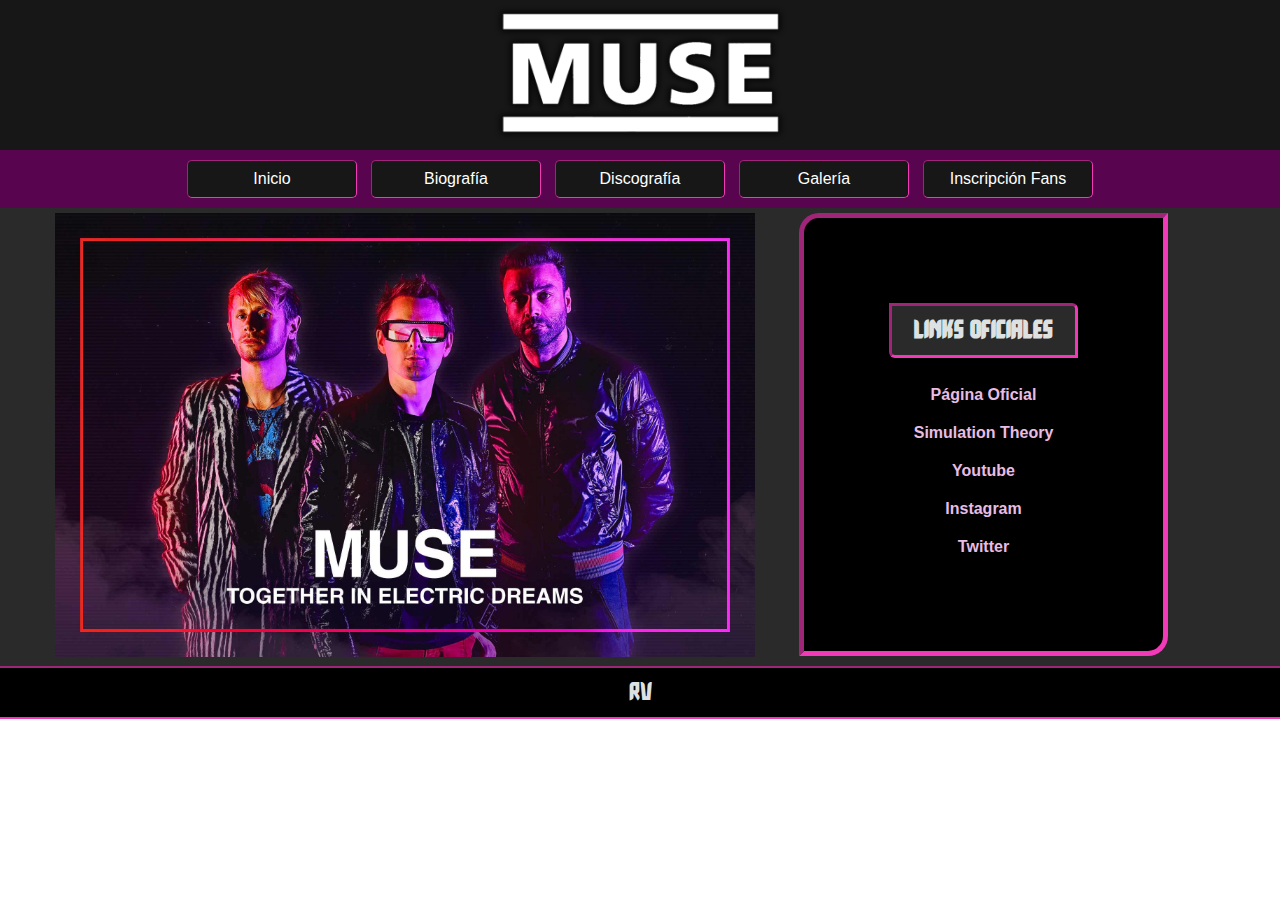
<file: index.html>
<!DOCTYPE html>
<html>
<head>
	<title>Página de Inicio</title>
	<meta charset="utf-8">
	<link rel="stylesheet" type="text/css" href="css/estiloIndex.css">
</head>
<body>
<div id="contenedor">
	<header>
		<img src="imagenes/logo.png" class="logo">
	</header>
	<nav>
		<ul>
			<li><a href="index.html"> Inicio </a></li>
			<li><a href="biografia.html"> Biografía</a></li>
			<li><a href="discografia.html"> Discografía </a></li>
			<li><a href="galeria_imagenes.html"> Galería </a></li>
			<li><a href="formulario.html"> Inscripción Fans </a></li>
		</ul>
	</nav>
	<main>
		<div>
			<img src="imagenes/muse.jpg" id="imgIndex">
			<div id="list1">
				<ul>
					<h3 class="subTit"> Links Oficiales </h3>
					<br>
					<li><a href="https://www.muse.mu/?frontpage=true&intcmp=200811/muse/wmi/spl/hp/txt/bdy/ww/pre-order-simulation-theory-film-splash-enter-site"> Página Oficial </a></li>
					<li><a href="https://www.muse.mu/film?ref=https://www.muse.mu/film?ref=https://www.google.com"> Simulation Theory</a></li>
					<li><a href="https://www.youtube.com/muse"> Youtube </a></li>
					<li><a href="https://www.instagram.com/muse/?hl=es-la"> Instagram </a></li>
					<li><a href="https://twitter.com/muse"> Twitter </a></li>
				</ul>
			</div>
		</div>	
	</main>
	<footer>
		<span> RV </span>
	</footer>
</div>
</body>
</html>
</file>
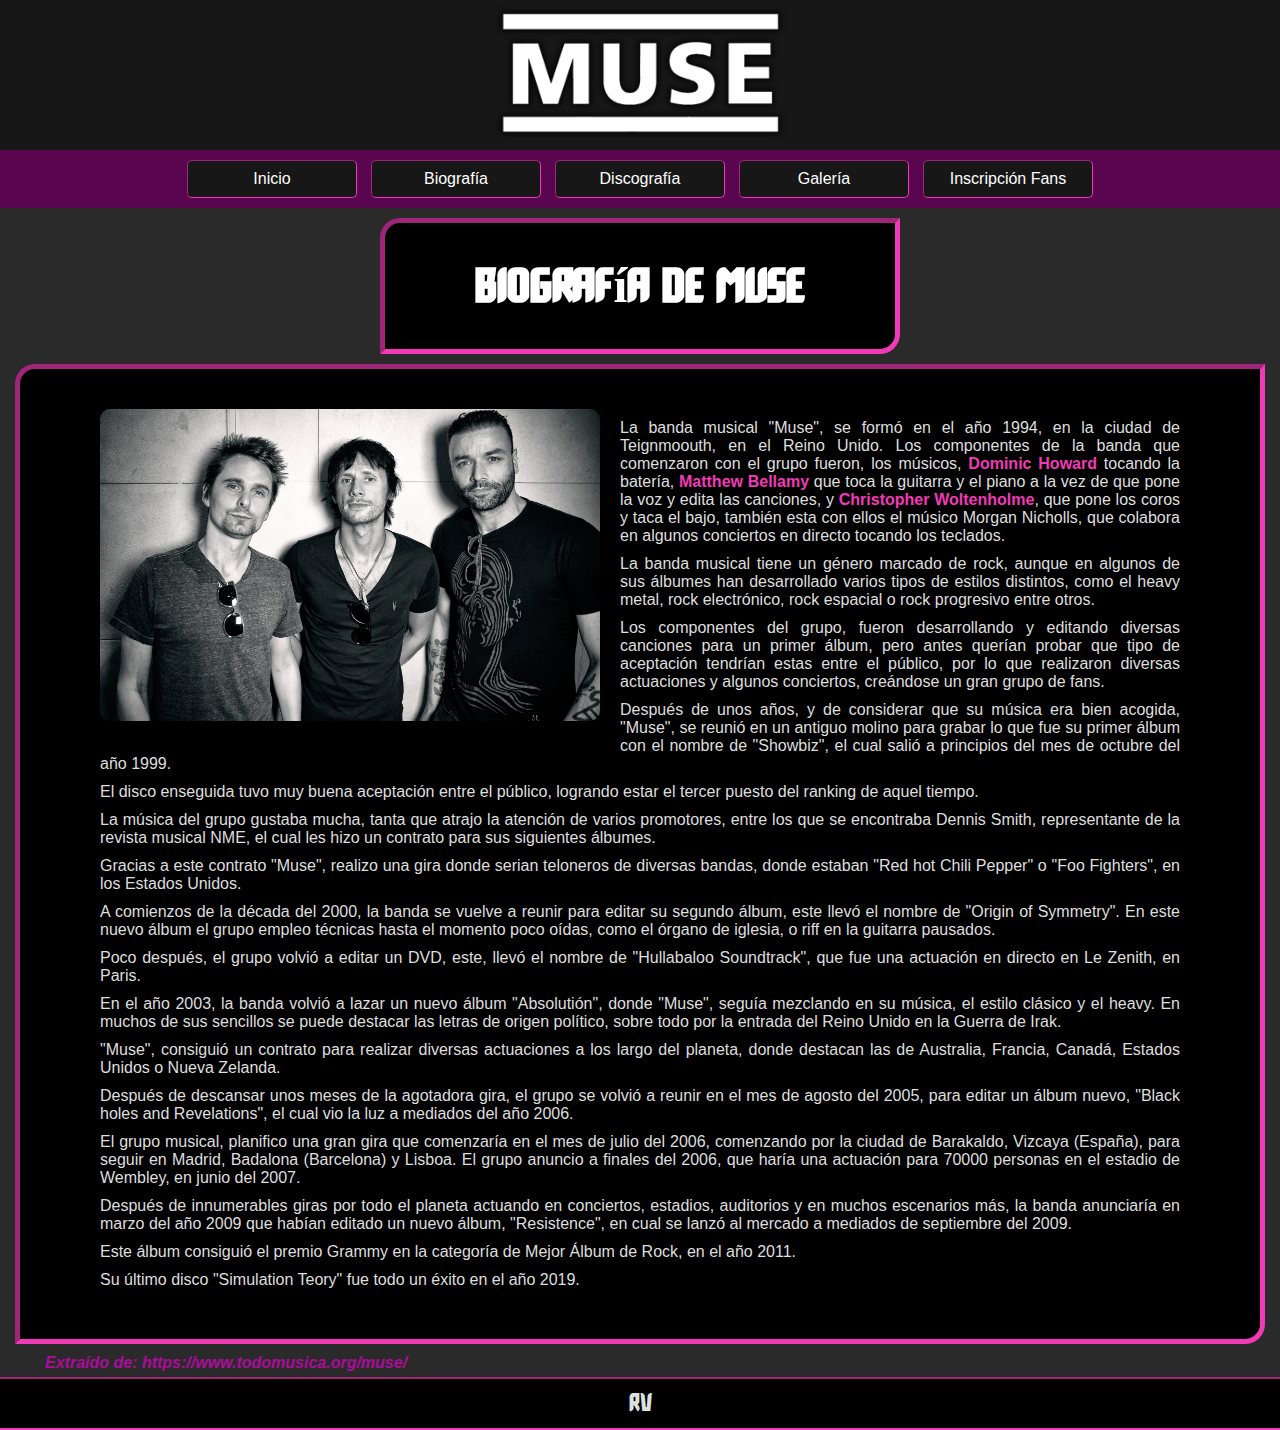
<file: biografia.html>
<!DOCTYPE html>
<html>
<head>
	<title>Página de Inicio</title>
	<meta charset="utf-8">
	<link rel="stylesheet" type="text/css" href="css/estiloBiografia.css">
</head>
<body>
<div id="contenedor">
	<header>
		<img src="imagenes/logo.png" class="logo">
	</header>
	<nav>
		<ul>
			<li><a href="index.html"> Inicio </a></li>
			<li><a href="biografia.html"> Biografía</a></li>
			<li><a href="discografia.html"> Discografía </a></li>
			<li><a href="galeria_imagenes.html"> Galería </a></li>
			<li><a href="formulario.html"> Inscripción Fans </a></li>
		</ul>
	</nav>
	<main>
		<div class="titulo">
			<h1> Biografía de MUSE </h1>
		</div>
		
		<div class="caja">
		<img src="imagenes/foto1.jpg" id="foto1">
		<p>La banda musical "Muse", se formó en el año 1994, en la ciudad de Teignmoouth, en el Reino Unido. Los componentes de la banda que comenzaron con el grupo fueron, los músicos, <b>Dominic Howard</b> tocando la batería, <b>Matthew Bellamy</b> que toca la guitarra y el piano a la vez de que pone la voz y edita las canciones, y <b>Christopher Woltenholme</b>, que pone los coros y taca el bajo, también esta con ellos el músico Morgan Nicholls, que colabora en algunos conciertos en directo tocando los teclados.</p>
		<p>La banda musical tiene un género marcado de rock, aunque en algunos de sus álbumes han desarrollado varios tipos de estilos distintos, como el heavy metal, rock electrónico, rock espacial o rock progresivo entre otros.</p>
		<p>Los componentes del grupo, fueron desarrollando y editando diversas canciones para un primer álbum, pero antes querían probar que tipo de aceptación tendrían estas entre el público, por lo que realizaron diversas actuaciones y algunos conciertos, creándose un gran grupo de fans.</p>
		<p>Después de unos años, y de considerar que su música era bien acogida, "Muse", se reunió en un antiguo molino para grabar lo que fue su primer álbum con el nombre de "Showbiz", el cual salió a principios del mes de octubre del año 1999.</p>
		<p>El disco enseguida tuvo muy buena aceptación entre el público, logrando estar el tercer puesto del ranking de aquel tiempo.</p>
		<p>La música del grupo gustaba mucha, tanta que atrajo la atención de varios promotores, entre los que se encontraba Dennis Smith, representante de la revista musical NME, el cual les hizo un contrato para sus siguientes álbumes.</p>
		<p>Gracias a este contrato "Muse", realizo una gira donde serian teloneros de diversas bandas, donde estaban "Red hot Chili Pepper" o "Foo Fighters", en los Estados Unidos.</p>
		<p>A comienzos de la década del 2000, la banda se vuelve a reunir para editar su segundo álbum, este llevó el nombre de "Origin of Symmetry". En este nuevo álbum el grupo empleo técnicas hasta el momento poco oídas, como el órgano de iglesia, o riff en la guitarra pausados.</p>
		<p>Poco después, el grupo volvió a editar un DVD, este, llevó el nombre de "Hullabaloo Soundtrack", que fue una actuación en directo en Le Zenith, en Paris.</p>
		<p>En el año 2003, la banda volvió a lazar un nuevo álbum "Absolutión", donde "Muse", seguía mezclando en su música, el estilo clásico y el heavy. En muchos de sus sencillos se puede destacar las letras de origen político, sobre todo por la entrada del Reino Unido en la Guerra de Irak.</p>
		<p>"Muse", consiguió un contrato para realizar diversas actuaciones a los largo del planeta, donde destacan las de Australia, Francia, Canadá, Estados Unidos o Nueva Zelanda.</p>
		<p>Después de descansar unos meses de la agotadora gira, el grupo se volvió a reunir en el mes de agosto del 2005, para editar un álbum nuevo, "Black holes and Revelations", el cual vio la luz a mediados del año 2006.</p>
		<p>El grupo musical, planifico una gran gira que comenzaría en el mes de julio del 2006, comenzando por la ciudad de Barakaldo, Vizcaya (España), para seguir en Madrid, Badalona (Barcelona) y Lisboa. El grupo anuncio a finales del 2006, que haría una actuación para 70000 personas en el estadio de Wembley, en junio del 2007.</p>
		<p>Después de innumerables giras por todo el planeta actuando en conciertos, estadios, auditorios y en muchos escenarios más, la banda anunciaría en marzo del año 2009 que habían editado un nuevo álbum, "Resistence", en cual se lanzó al mercado a mediados de septiembre del 2009.</p>
		<p>Este álbum consiguió el premio Grammy en la categoría de Mejor Álbum de Rock, en el año 2011.</p>
		<p>Su último disco "Simulation Teory" fue todo un éxito en el año 2019.</p>
		</div>
		
		<cite>Extraído de: https://www.todomusica.org/muse/</cite>
	</main>
	<footer>
		<span> RV</span>
	</footer>
</div>
</body>
</html>
</file>
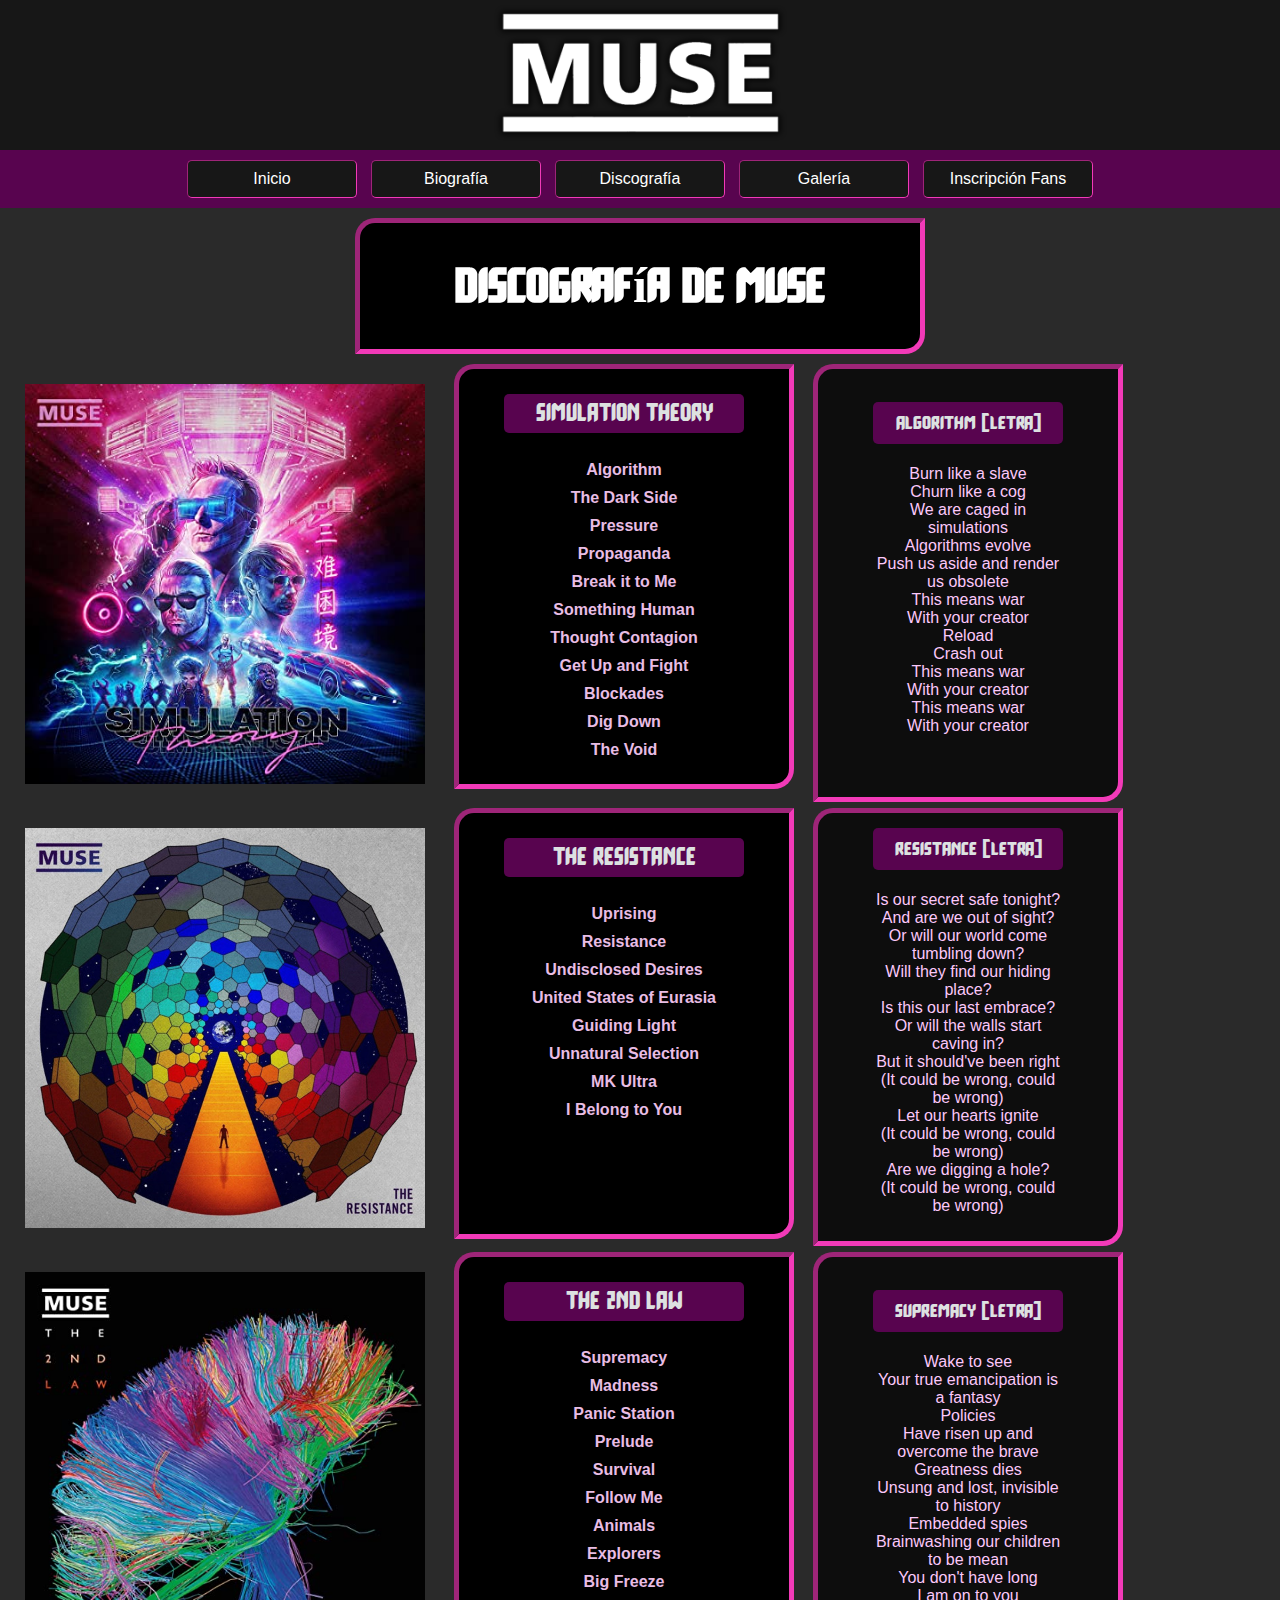
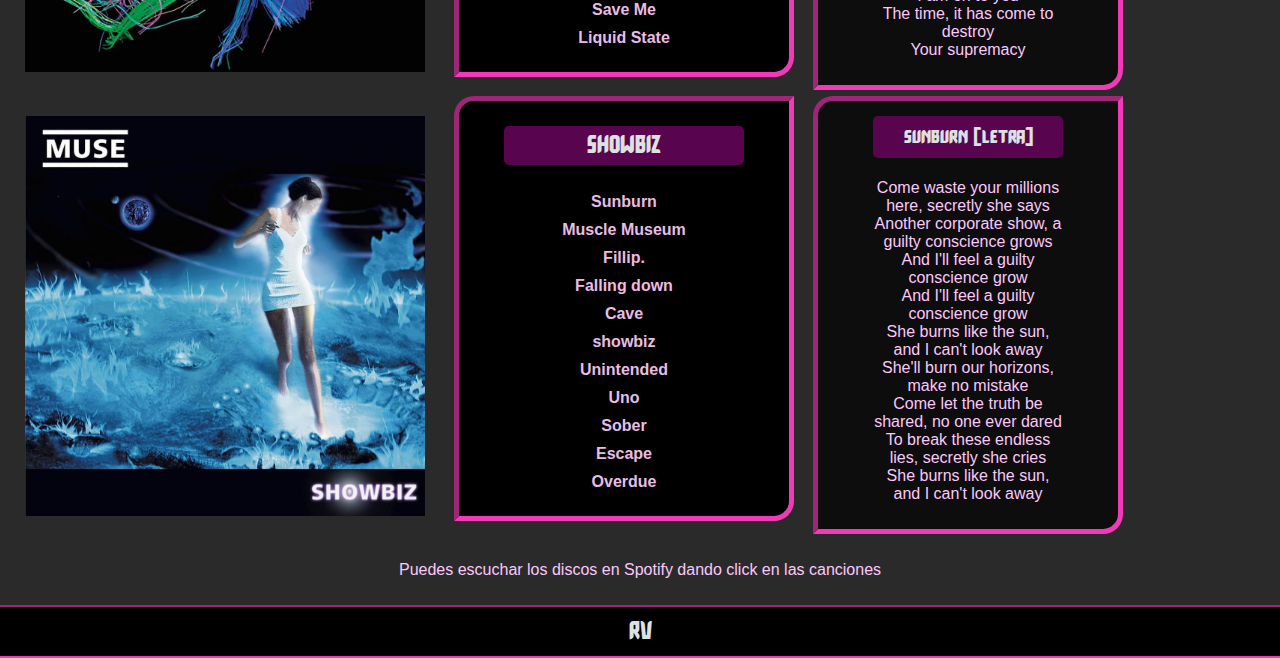
<file: discografia.html>
<!DOCTYPE html>
<html>
<head>
	<title>Página de Inicio</title>
	<meta charset="utf-8">
	<link rel="stylesheet" type="text/css" href="css/estiloDiscografia.css">
</head>
<body>
<div id="contenedor">
	<header>
		<img src="imagenes/logo.png" class="logo">
	</header>
	<nav>
		<ul>
			<li><a href="index.html"> Inicio </a></li>
			<li><a href="biografia.html"> Biografía</a></li>
			<li><a href="discografia.html"> Discografía </a></li>
			<li><a href="galeria_imagenes.html"> Galería </a></li>
			<li><a href="formulario.html"> Inscripción Fans </a></li>
		</ul>
	</nav>
	<main>
		<div class="titulo">
			<h1> Discografía de MUSE</h1>
		</div>
		<div>
			<img src="imagenes/disco1.jpg" id="imgDisco1">
			<div id="list1">
				<ul class="listaDisc1">
					<h3 class="subTit"> Simulation Theory</h3>
					<br>
					<li><a href="https://open.spotify.com/track/7f0vVL3xi4i78Rv5Ptn2s1"> Algorithm </a></li>
					<li><a href="https://open.spotify.com/track/0dMYPDqcI4ca4cjqlmp9mE"> The Dark Side </a></li>
					<li><a href="https://open.spotify.com/track/3eSyMBd7ERw68NVB3jlRmW"> Pressure </a></li>
					<li><a href="https://open.spotify.com/track/2sHLWUTiaBPGOIZinpqO4C"> Propaganda </a></li>
					<li><a href="https://open.spotify.com/track/1mgWnqeUOurHJIyorDtuqF"> Break it to Me </a></li>
					<li><a href="https://open.spotify.com/track/1esX5rtwwssnsEQNQk0HGg"> Something Human </a></li>
					<li><a href="https://open.spotify.com/track/57lCa95tmjJ8EYdNTex8Kk"> Thought Contagion </a></li>
					<li><a href="https://open.spotify.com/track/7lvZfms8Bh8QnThBmFTD7a"> Get Up and Fight </a></li>
					<li><a href="https://open.spotify.com/track/7pdG3g13RKtrCmKwnSDeO4"> Blockades </a></li>
					<li><a href="https://open.spotify.com/track/0RILico3Gbl5jxSNg3zLrJ"> Dig Down </a></li>
					<li><a href="https://open.spotify.com/track/5vV3MXW9acnFuYeYO08CHC"> The Void </a></li>
				</ul>
			</div>
			<div id="letras">
				<div class="letra">
					<br>
					<h3 class="subLetra"> Algorithm (Letra)</h3>
					<p>Burn like a slave 
					<br> Churn like a cog
					<br>We are caged in simulations
					<br>Algorithms evolve
					<br>Push us aside and render us obsolete
					<br>This means war
					<br>With your creator
					<br>Reload
					<br>Crash out
					<br>This means war
					<br>With your creator
					<br>This means war
					<br>With your creator</p>
					<br><br>
				</div>
			</div>
		</div>
		<div>
			<img src="imagenes/disco2.jpg" id="imgDisco1">
			<div id="list1">
				<ul class="listaDisc1">
					<h3 class="subTit"> The Resistance </h3>
					<br>
					<li><a href="https://open.spotify.com/track/4VqPOruhp5EdPBeR92t6lQ"> Uprising </a></li>
					<li><a href="https://open.spotify.com/track/1C2QJNTmsTxCDBuIgai8QV"> Resistance </a></li>
					<li><a href="https://open.spotify.com/track/0It6VJoMAare1zdV2wxqZq"> Undisclosed Desires </a></li>
					<li><a href="https://open.spotify.com/track/0tHbQRjL5phd8OoYl2Bdnd"> United States of Eurasia </a></li>
					<li><a href="https://open.spotify.com/track/7jZ5A8bf63qYaUXfuGoxVk"> Guiding Light </a></li>
					<li><a href="https://open.spotify.com/track/28FJMlLUu9NHuwlZWFKDn7"> Unnatural Selection </a></li>
					<li><a href="https://open.spotify.com/track/28FJMlLUu9NHuwlZWFKDn7"> MK Ultra </a></li>
					<li><a href="https://open.spotify.com/track/114rzL6VEy9bb3amPcY3tw"> I Belong to You </a></li>
					<br><br><br><br><br>
				</ul>
			</div>
			<div id="letras">
				<div class="letra">
					<h3 class="subLetra"> Resistance (Letra)</h3>
					<p>Is our secret safe tonight?
					<br>And are we out of sight?
					<br>Or will our world come tumbling down?
					<br>Will they find our hiding place?
					<br>Is this our last embrace?
					<br>Or will the walls start caving in?
					<br>But it should've been right
					<br>(It could be wrong, could be wrong)
					<br>Let our hearts ignite
					<br>(It could be wrong, could be wrong)
					<br>Are we digging a hole?
					<br>(It could be wrong, could be wrong)</p>
				</div>
			</div>
		</div>
		<div>
			<img src="imagenes/disco3.jpg" id="imgDisco1">
			<div id="list1">
				<ul class="listaDisc1">
					<h3 class="subTit"> The 2nd Law </h3>
					<br>
					<li><a href="https://open.spotify.com/track/40pPI2TbaYSZlKfV44HRjn"> Supremacy </a></li>
					<li><a href="https://open.spotify.com/track/0c4IEciLCDdXEhhKxj4ThA"> Madness </a></li>
					<li><a href="https://open.spotify.com/track/1tjHKKI0r82IB5KL29whHs"> Panic Station </a></li>
					<li><a href="https://open.spotify.com/track/3V78QkKzy5bIy0goZj3L8u"> Prelude </a></li>
					<li><a href="https://open.spotify.com/track/2IFqUmfW8oQoKn6ToxKsMs"> Survival </a></li>
					<li><a href="https://open.spotify.com/track/6r9tjMWLv8fNdZKKTnqCEr"> Follow Me </a></li>
					<li><a href="https://open.spotify.com/track/2raJLzvNRvipP8cJuchk6U"> Animals </a></li>
					<li><a href="https://open.spotify.com/track/0rlB9MM5FKeRnvJiWOVRYY"> Explorers </a></li>
					<li><a href="https://open.spotify.com/track/630CQp2prewTfH1UAvMgCA"> Big Freeze </a></li>
					<li><a href="https://open.spotify.com/track/3MbkURW6xUuXYMyZz08qDo"> Save Me </a></li>
					<li><a href="https://open.spotify.com/track/4AKRf8MaMfsc1pgpR5e3X9"> Liquid State </a></li>
				</ul>
			</div>
			<div id="letras">
				<div class="letra">
					<br>
					<h3 class="subLetra"> Supremacy (Letra)</h3>
					<p>Wake to see 
					<br>Your true emancipation is a fantasy
					<br>Policies
					<br>Have risen up and overcome the brave
					<br>Greatness dies
					<br>Unsung and lost, invisible to history
					<br>Embedded spies
					<br>Brainwashing our children to be mean
					<br>You don't have long
					<br>I am on to you
					<br>The time, it has come to destroy
					<br>Your supremacy</p>
				</div>
			</div>
		</div>	
		<div>
			<img src="imagenes/disco4.jpg" id="imgDisco1">
			<div id="list1">
				<ul class="listaDisc1">
					<h3 class="subTit"> Showbiz </h3>
					<br>
					<li><a href="https://open.spotify.com/track/5wq8wceQvaFlOZovDtfr0j"> Sunburn </a></li>
					<li><a href="https://open.spotify.com/track/5rupf5kRDLhhFPxH15ZmBF"> Muscle Museum </a></li>
					<li><a href="https://open.spotify.com/track/3IwAWUa9JeTbwumBPvnOj9"> Fillip. </a></li>
					<li><a href="https://open.spotify.com/track/3vMrcGW4o35zY6vXjWb1p7"> Falling down </a></li>
					<li><a href="https://open.spotify.com/track/6Jf7Sx68vsWFKeWjOxcLhQ"> Cave </a></li>
					<li><a href="https://open.spotify.com/track/2sCFFlnYg6Lk75GCcfSXEz"> showbiz </a></li>
					<li><a href="https://open.spotify.com/track/6kyxQuFD38mo4S3urD2Wkw"> Unintended </a></li>
					<li><a href="https://open.spotify.com/track/2nRZDoVjdDujqBgieeUsQQ"> Uno </a></li>
					<li><a href="https://open.spotify.com/track/27SwNPCT06QkpufKP3t5ev"> Sober </a></li>
					<li><a href="https://open.spotify.com/track/2oG793j2f1XoHkxURBtHyc"> Escape </a></li>
					<li><a href="https://open.spotify.com/track/1DaqwHixRNyjy5zfKWg4Rl"> Overdue </a></li>
				</ul>
			</div>
			<div id="letras">
				<div class="letra">
					<h3 class="subLetra"> Sunburn (Letra)</h3>
					<p>Come waste your millions here, secretly she says
					<br>Another corporate show, a guilty conscience grows
					<br>And I'll feel a guilty conscience grow
					<br>And I'll feel a guilty conscience grow
					<br>She burns like the sun, and I can't look away
					<br>She'll burn our horizons, make no mistake
					<br>Come let the truth be shared, no one ever dared
					<br>To break these endless lies, secretly she cries
					<br>She burns like the sun, and I can't look away</p>
				</div>
			</div>
		</div>	
		<p> Puedes escuchar los discos en Spotify dando click en las canciones</p>
	</main>
	<footer>
		<span> RV </span>
	</footer>
</div>
</body>
</html>
</file>
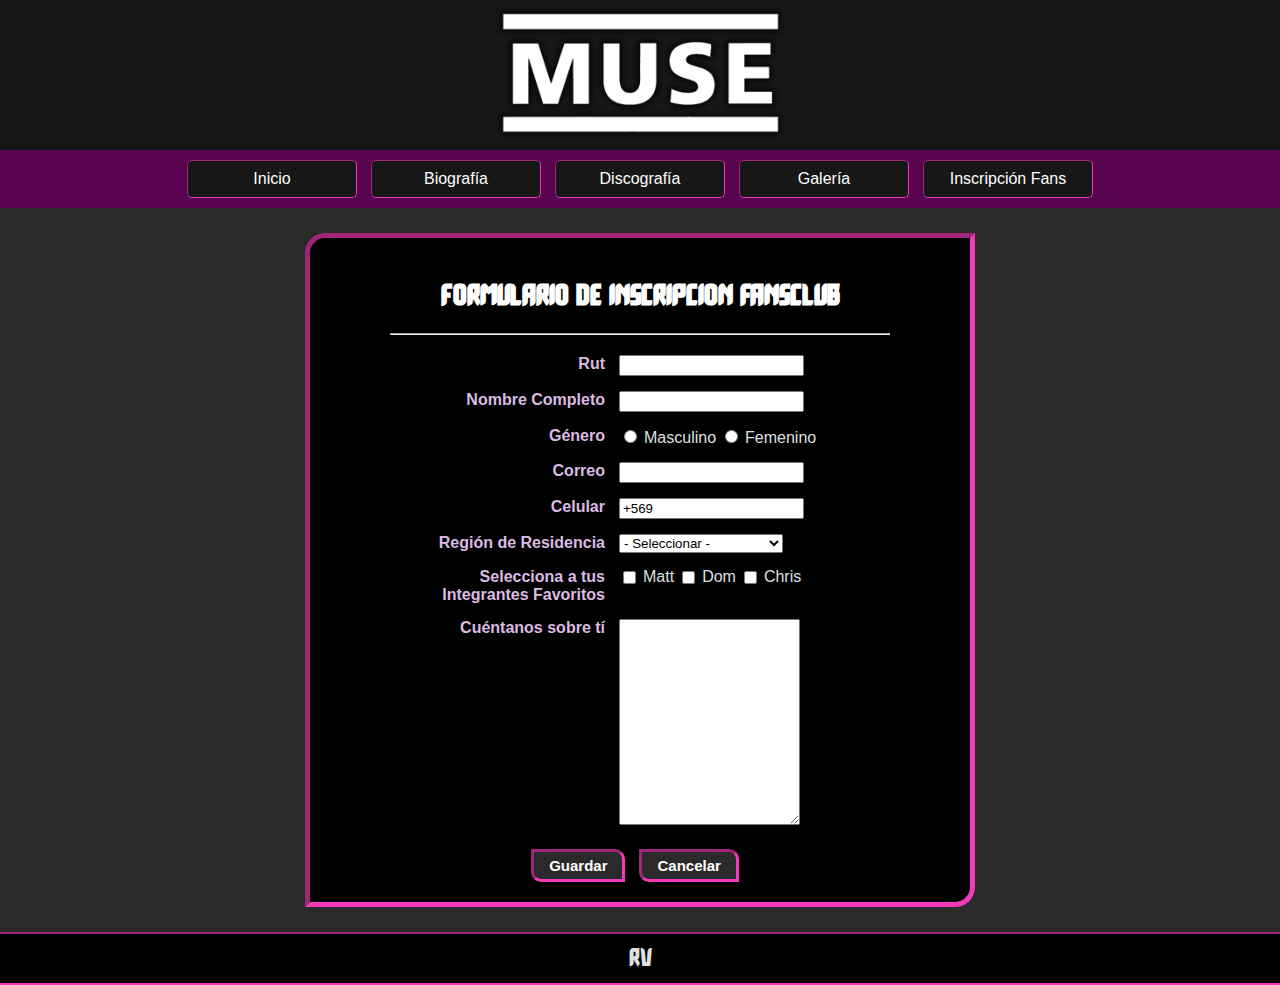
<file: formulario.html>
<!DOCTYPE html>
<html>
<head>
	<title>Página de Inicio</title>
	<meta charset="utf-8">
	<link rel="stylesheet" type="text/css" href="css/estiloFormulario.css">
</head>
<body>
<div id="contenedor">
	<header>
		<img src="imagenes/logo.png" class="logo">
	</header>
	<nav>
		<ul>
			<li><a href="index.html"> Inicio </a></li>
			<li><a href="biografia.html"> Biografía</a></li>
			<li><a href="discografia.html"> Discografía </a></li>
			<li><a href="galeria_imagenes.html"> Galería </a></li>
			<li><a href="formulario.html"> Inscripción Fans </a></li>
		</ul>
	</nav>
	<main>
		<form name="form1" id="form1" method="get" action="#"> 
			<h1> Formulario de Inscripcion FansClub </h1>
			<hr>
			<div class="d">
				<label class="label" for="rut">Rut</label>
				<input type="text" name="rut" id="rut">
			</div>
			<div class="d">
				<label class="label" for="nombre">Nombre Completo</label>
				<input type="text" name="nombre" id="nombre">
			</div>
			<div class="d">
				<label class="label"> Género </label>
				<input type="radio" name="genero" id="Maculino" value="masculino"> 
				<label for="masculino" class="gen">Masculino</label>
				<input type="radio" name="genero" id="femenino" value="femenino"> 
				<label for="femenino" class="gen">Femenino</label>
			</div>
			<div class="d">
				<label class="label" for="correo">Correo</label>
				<input type="email" name="correo" id="correo">
			</div>
			<div class="d">
				<label class="label" for="telefono">Celular</label>
				<input type="text" name="telefono" id="telefono" value="+569">
			</div>
			<div class="d">
				<label class="label" for="pais">Región de Residencia</label>
				<select name="pais" id="pais">
					<option value=""> - Seleccionar - </option>
					<option value="ARICA Y PARINACOTA"> ARICA Y PARINACOTA </option>
					<option value="TARAPACÁ"> TARAPACÁ </option>
					<option value="ANTOFAGASTA"> ANTOFAGASTA </option>
					<option value="ATACAMA"> ATACAMA </option>
					<option value="COQUIMBO"> COQUIMBO </option>
					<option value="VALPARAÍSO"> VALPARAÍSO </option>
					<option value="METROPOLITANA"> METROPOLITANA </option>
					<option value="O'HIGGINS"> O'HIGGINS </option>
					<option value="MAULE"> MAULE </option>
					<option value="ÑUBLE"> ÑUBLE </option>
					<option value="BIO BIO"> BIO BIO </option>
					<option value="LA ARAUCANÍA"> LA ARAUCANÍA </option>
					<option value="LOS RÍOS"> LOS RÍOS </option>
					<option value="LOS LAGOS"> LOS LAGOS </option>
					<option value="AYSÉN"> AYSÉN </option>
					<option value="MAGALLANES"> MAGALLANES </option>
				</select>
			</div>
			<div class="d">
				<label class="label">Selecciona a tus Integrantes Favoritos</label>
				<input type="checkbox" name="fav" id="matt" value="matt">
				<label for="matt" class="checks">Matt</label>
				<input type="checkbox" name="fav" id="dom" value="dom">
				<label for="dom" class="checks">Dom</label>
				<input type="checkbox" name="fav" id="chris" value="chris">
				<label for="chris" class="checks">Chris</label>
			</div>
			<div class="d">
				<label class="label"> Cuéntanos sobre tí </label>
				<textarea name="descripcion" id="descripcion"></textarea>
			</div>
			<div class="btns">
				<input type="submit" name="btnGuardar" class="botones" value="Guardar">
				<input type="reset" name="btnReset" class="botones" value="Cancelar">
			</div>
		</form>
	</main>
	<footer>
		<span> RV </span><br>
	</footer>
</div>
</body>
</html>
</file>
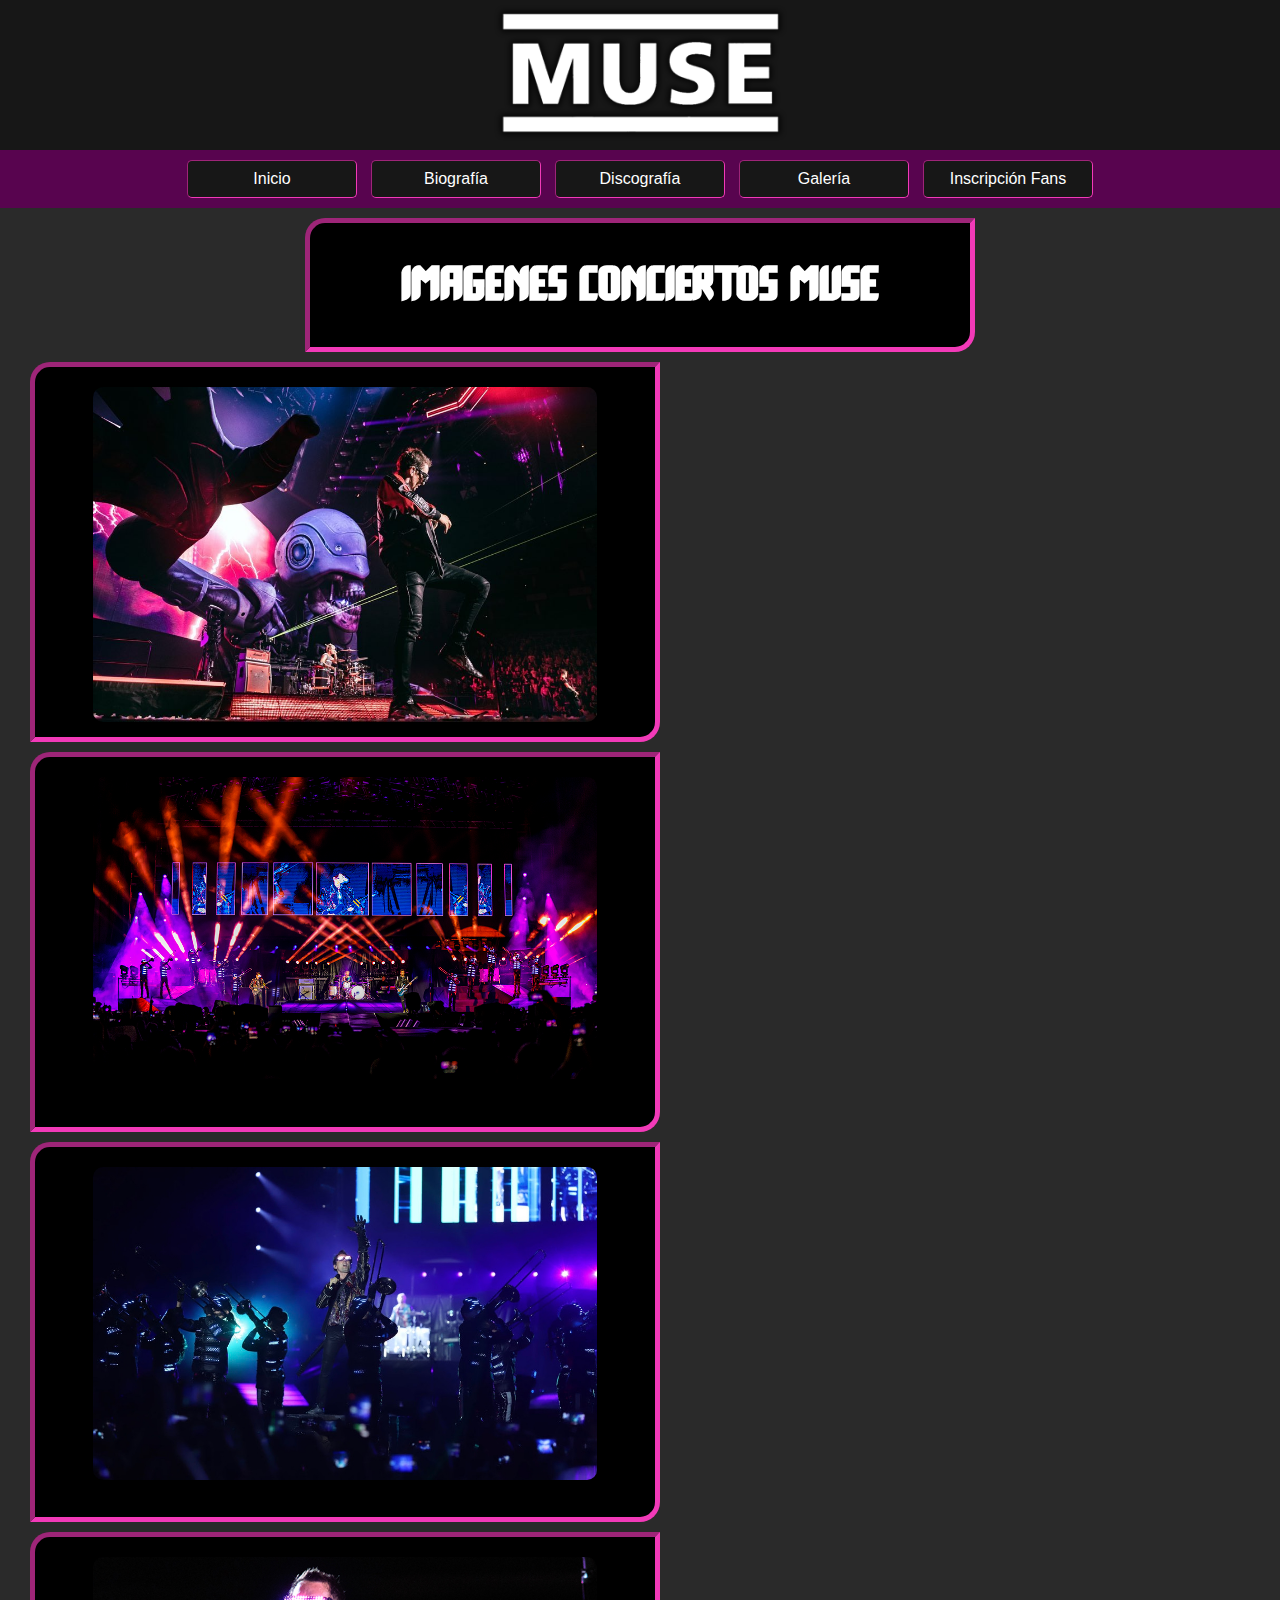
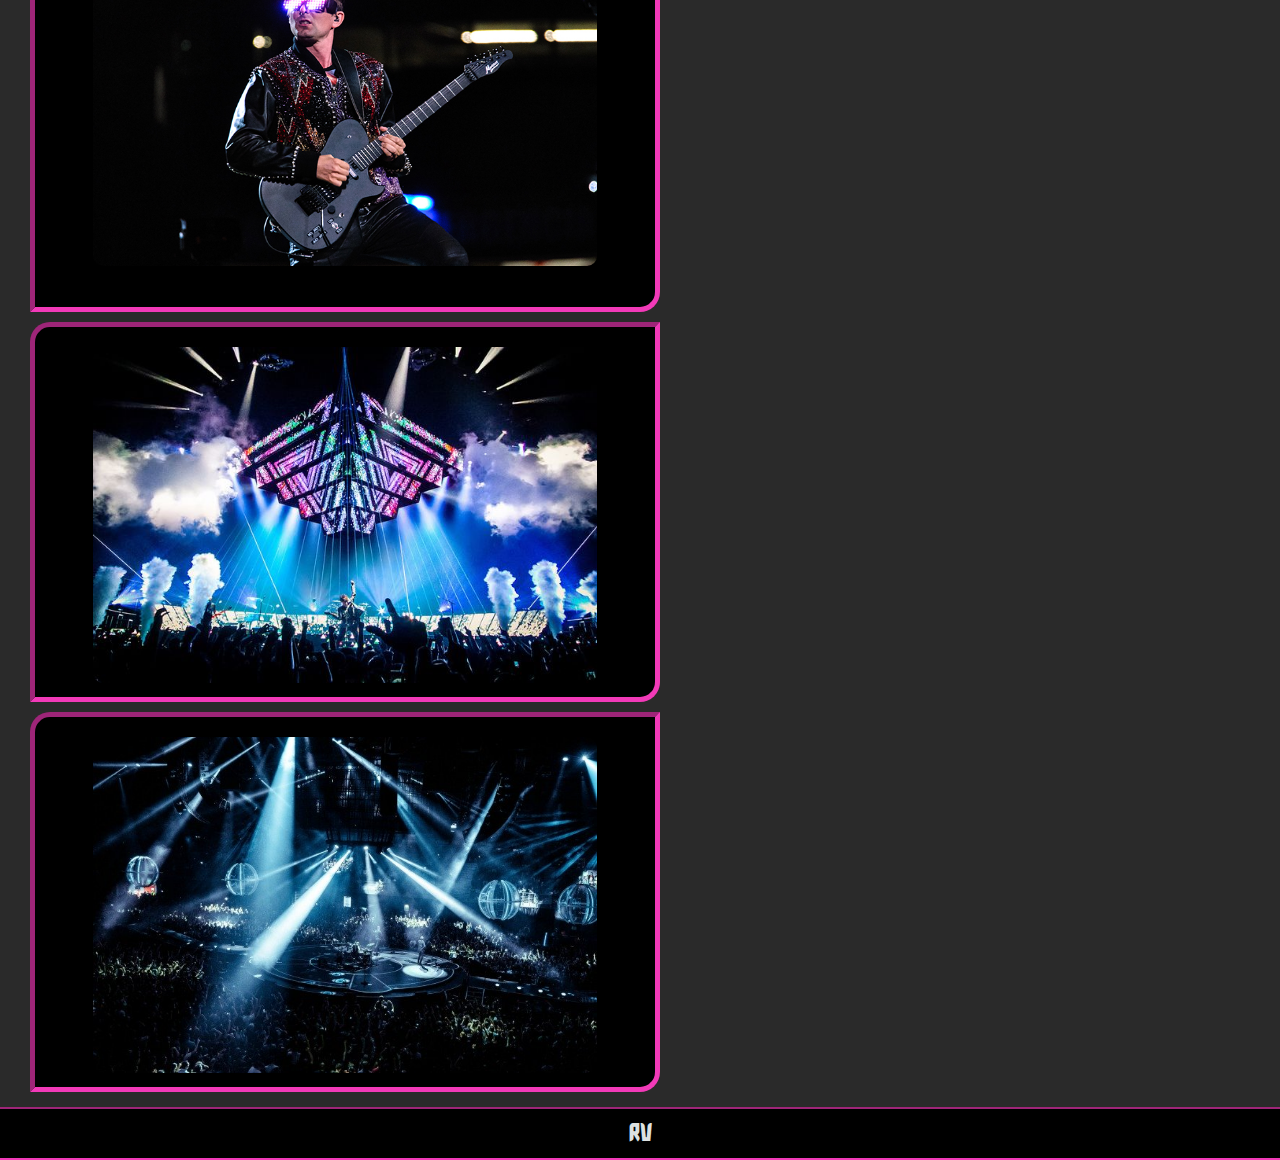
<file: galeria_imagenes.html>
<!DOCTYPE html>
<html>
<head>
	<title>Página de Inicio</title>
	<meta charset="utf-8">
	<link rel="stylesheet" type="text/css" href="css/estiloGaleria.css">
</head>
<body>
<div id="contenedor">
	<header>
		<img src="imagenes/logo.png" class="logo">
	</header>
	<nav>
		<ul>
			<li><a href="index.html"> Inicio </a></li>
			<li><a href="biografia.html"> Biografía</a></li>
			<li><a href="discografia.html"> Discografía </a></li>
			<li><a href="galeria_imagenes.html"> Galería </a></li>
			<li><a href="formulario.html"> Inscripción Fans </a></li>
		</ul>
	</nav>
	<main>
		<div class="titulo">
			<h1> Imagenes Conciertos MUSE </h1>
		</div>
		<div class="cajaImg">
			<img src="imagenes/gal1.jpg" class="foto">
		</div>
		<div class="cajaImg">
			<img src="imagenes/gal3.jpg" class="foto">
		</div>
		<div class="cajaImg">
			<img src="imagenes/gal4.jpg" class="foto">
		</div>
		<div class="cajaImg">
			<img src="imagenes/gal2.jpg" class="foto">
		</div><div class="cajaImg">
			<img src="imagenes/gal5.jpg" class="foto">
		</div>
		<div class="cajaImg">
			<img src="imagenes/gal6.jpg" class="foto">
		</div>
	</main>
	<footer>
		<span> RV </span>
	</footer>
</div>
</body>
</html>
</file>
<file: css/estiloIndex.css>
body{
	margin: 0; 
}

header{
	background-color: #171717; 
	text-align: center; 
	padding: 5px; 
}

.logo{
	width: 350px;
}

nav{
	text-align: center; 
	background-color: #58044F;
}

nav ul{ 
	list-style: none; 
	padding: 5px;
	margin: 0;
}

nav ul li{ 
	display: inline-block; 
}

nav ul li a{
	background-color: #171717;
	color: #fff;
	font-family: Arial;
	width: 150px; 
	display: block; 
	margin: 5px; 
	padding: 9px; 
	text-decoration: none; 
	border-radius: 5px;
	border: 1px inset #F23AB8;
}

nav ul li a:hover{ 
	background-color: #AB0D9A;
}

footer{
	border-bottom: 2px inset #F23AB8;
	border-top: 2px inset #F23AB8;
	color: #DDE1E1;
	text-align: center;
	font-family: WhiteSystematticDuo;
	font-size: 25px;
	background-color: #000;
	margin: 0;
	padding: 10px;
}

main{
	background-color: #2A2A2A; 
	padding: 5px;
}

#imgIndex{
	width: 700px;
	margin-left: 50px;
}

.subTit{
	border: 3px inset #F23AB8;
	border-bottom-left-radius: 6px;
	border-top-right-radius: 6px;
	color: #DDE1E1;
	text-align: center;
	font-family: WhiteSystematticDuo;
	font-size: 25px;
	background-color: #2A2A2A;
	margin: 0;
	padding: 10px 22px;
}

#list1{
	display: inline-block;
  	vertical-align: top;
}

main ul{
	list-style: none; 
	border: 5px inset #F23AB8;
	color: #DDE1E1;
	text-align: center;
	background-color: #000;
	border-top-left-radius: 20px;
	border-bottom-right-radius: 20px;
	padding: 85px;
	margin: 0;
	margin-left: 40px;
}

main ul li{
	padding: 10px;
}
main ul li a{
	color: #E8BDE4;
	font-family: Arial;
	text-decoration: none; 	
	padding: 8px;
	border-radius: 5px;
	font-weight: bold;
}
main ul li a:hover{
	border: 3px inset #F23AB8;
	background-color: #2A2A2A;
	border-bottom-left-radius: 10px;
	border-top-right-radius: 10px;
}


/*Fonts*/
@font-face{
	font-family: 'WhiteSystematticDuo';
	src: url(../fonts/WhiteSystematticDuo.ttf); 
}


@media screen and (min-width: 394px) and (max-width: 1159px) { 
	.logo{
		width: 250px;
	}
	#imgIndex{
		width: 700px;
		margin-left: 120px;
	}

	main ul{
		margin: 30px;
		margin-left: 260px;
	}
}

@media screen and (min-width: 321px) and (max-width: 668px) { 
	.logo{
		width: 150px;
	}
	#imgIndex{
		width: 400px;
		margin-left: 50px;
	}

	main ul{
		margin: 30px;
		margin-left: 90px;
		padding: 50px;
	}
	nav ul li a{
		width: 110px; 
		padding: 5px; 
		font-size: 13px;
	}
	main ul li a{
		font-size: 13px;
	}
}
</file>
<file: css/estiloBiografia.css>
body{
	margin: 0; 
}

header{
	background-color: #171717; 
	text-align: center; 
	padding: 5px; 
}

.logo{
	width: 350px;
}

nav{
	text-align: center; 
	background-color: #58044F;
}

nav ul{ 
	list-style: none; 
	padding: 5px;
	margin: 0;
}

nav ul li{ 
	display: inline-block; 
}

nav ul li a{
	background-color: #171717;
	color: #fff;
	font-family: Arial;
	width: 150px; 
	display: block; 
	margin: 5px; 
	padding: 9px; 
	text-decoration: none; 
	border-radius: 5px;
	border: 1px inset #F23AB8;
}

nav ul li a:hover{ 
	background-color: #AB0D9A;
}

footer{
	border-bottom: 2px inset #F23AB8;
	border-top: 2px inset #F23AB8;
	color: #DDE1E1;
	text-align: center;
	font-family: WhiteSystematticDuo;
	font-size: 25px;
	background-color: #000;
	margin: 0;
	padding: 10px;
}

main{
	background-color: #2A2A2A; 
	padding: 5px;
}

h1{
	text-align: center;
	font-family: WhiteSystematticDuo;
	color: #fff;
	font-size: 50px;
}

cite{
	margin: 10px 40px;
	color: #AB0D9A;
	font-family: Arial;
	font-weight: bold;
}

#foto1{
	width: 500px;
	margin: 0 20px 20px 40px;
	float: left;
	border-radius: 10px;
}

p{
	margin: 10px 40px;
	color: #DEDEDE;
	text-align: justify;
	font-family: Arial;
}

b{
	color: #F23AB8;
}

.caja{
	border: 5px inset #F23AB8;
	color: #DDE1E1;
	text-align: center;
	background-color: #000;
	border-top-left-radius: 20px;
	border-bottom-right-radius: 20px;
	padding: 40px;
	margin: 10px;
}

.titulo{
	border: 5px inset #F23AB8;
	color: #DDE1E1;
	text-align: center;
	background-color: #000;
	border-top-left-radius: 20px;
	border-bottom-right-radius: 20px;
	padding: 0px 5px;
	margin: 5px auto;
	width: 500px;
}

/*Fonts*/
@font-face{
	font-family: 'WhiteSystematticDuo';
	src: url(../fonts/WhiteSystematticDuo.ttf); 
}


@media screen and (min-width: 394px) and (max-width: 1159px) { 
	.logo{
		width: 250px;
	}
	h1{
		font-size: 40px;
	}
	.titulo{
		width: 400px;
	}
	#foto1{
		width: 400px;
	}
	p{
		font-size: 15px;
	}
}

@media screen and (min-width: 321px) and (max-width: 668px) { 
	.logo{
		width: 150px;
	}
	h1{
		font-size: 30px;
	}
	.titulo{
		width: 300px;
	}
	#foto1{
		width: 300px;
	}
	p{
		font-size: 13px;
	}
	nav ul li a{
		width: 110px; 
		padding: 5px; 
		font-size: 13px;
	}
}
</file>
<file: css/estiloDiscografia.css>
body{
	margin: 0; 
}

header{
	background-color: #171717; 
	text-align: center; 
	padding: 5px; 
}

.logo{
	width: 350px;
}

nav{
	text-align: center; 
	background-color: #58044F;
}

nav ul{ 
	list-style: none; 
	padding: 5px;
	margin: 0;
}

nav ul li{ 
	display: inline-block; 
}

nav ul li a{
	background-color: #171717;
	color: #fff;
	font-family: Arial;
	width: 150px; 
	display: block; 
	margin: 5px; 
	padding: 9px; 
	text-decoration: none; 
	border-radius: 5px;
	border: 1px inset #F23AB8;
}

nav ul li a:hover{ 
	background-color: #AB0D9A;
}

footer{
	border-bottom: 2px inset #F23AB8;
	border-top: 2px inset #F23AB8;
	color: #DDE1E1;
	text-align: center;
	font-family: WhiteSystematticDuo;
	font-size: 25px;
	background-color: #000;
	margin: 0;
	padding: 10px;
}

main{
	background-color: #2A2A2A; 
	padding: 5px;
}

#imgDisco1{
	width: 450px;
	margin-left: 50px;
	margin-bottom: 10px;
}

.subTit{
	margin: 5px;
	text-align: center;
	font-family: WhiteSystematticDuo;
	font-weight: lighter;
	font-size: 30px;
	background-color: #58044F;
	padding: 10px 20px;
	border-radius: 5px;
}

.subLetra{
	margin: 5px;
	text-align: center;
	font-family: WhiteSystematticDuo;
	font-weight: lighter;
	font-size: 20px;
	background-color: #58044F;
	padding: 10px 20px;
	border-radius: 5px;
}

#list1{
	display: inline-block;
  	vertical-align: top;
}

main ul{
	list-style: none; 
	border: 5px inset #F23AB8;
	color: #DDE1E1;
	text-align: center;
	background-color: #000;
	border-top-left-radius: 20px;
	border-bottom-right-radius: 20px;
	padding: 20px 40px;
	margin: 0;
	margin-left: 40px;
	width: 300px
}

main ul li{
	padding: 5px;
}
main ul li a{
	color: #E8BDE4;
	font-family: Arial;
	text-decoration: none; 	
	padding: 8px;
	border-radius: 5px;
	font-weight: bold;
}
main ul li a:hover{
	border: 3px inset #F23AB8;
	background-color: #2A2A2A;
	border-bottom-left-radius: 10px;
	border-top-right-radius: 10px;
	padding: 5px;
}

h1{
	text-align: center;
	font-family: WhiteSystematticDuo;
	color: #fff;
	font-size: 50px;
}

#letras{
	display: inline-block;
  	vertical-align: top;
}

.letra{
	border: 5px inset #F23AB8;
	color: #DDE1E1;
	text-align: center;
	background-color: #0D0D0D;
	border-top-left-radius: 20px;
	border-bottom-right-radius: 20px;
	padding: 10px 50px;
	padding-bottom: 5px;
	margin: 0;
	margin-left: 40px;
	width: 200px;
}

p{
	padding: 5px;
	font-family: Arial;
	color: #FCC8FA;
	text-align: center;
}

.titulo{
	border: 5px inset #F23AB8;
	color: #DDE1E1;
	text-align: center;
	background-color: #000;
	border-top-left-radius: 20px;
	border-bottom-right-radius: 20px;
	padding: 0px 5px;
	margin: 5px auto;
	margin-bottom: 10px;
	width: 550px;
}

/*Fonts*/
@font-face{
	font-family: 'WhiteSystematticDuo';
	src: url(../fonts/WhiteSystematticDuo.ttf); 
}

@media screen and (min-width: 1160px) and (max-width: 1294px) { 
	#imgDisco1{
		width: 400px;
		margin-left: 30px;
		margin: 20px;
	}
	main ul{
		margin-left: 5px;
		width: 250px
	}
	.subTit{
		font-size: 25px;
		padding: 5px;
	}
	.letra{
		margin-left: 15px;
	}
}

@media screen and (min-width: 394px) and (max-width: 1159px) { 
	.logo{
		width: 250px;
	}
	#imgDisco1{
		width: 400px;
		margin-left: 30px;
		margin: 10px;
	}
	h1{
		font-size: 40px;
	}
	.titulo{
		width: 400px;
	}
	.subTit{
		font-size: 20px;
		padding: 5px;
	}
	.subLetra{
		margin: 5px;
		font-size: 18px;
		padding: 5px;
	}
	main ul{
		padding: 20px 40px;
		margin: 5px;
		margin-left: 10px;
		width: 200px
	}
	.letra{
		padding: 2px 20px;
		padding-bottom: 5px;
		margin: 5px;
		margin-left: 10px;
		width: 200px;
	}
	main ul li a{
		font-size: 15px;
	}
}

@media screen and (min-width: 321px) and (max-width: 668px) { 
	.logo{
		width: 150px;
	}
	nav ul li a{
		width: 110px; 
		padding: 5px; 
		font-size: 13px;
	}
	#imgDisco1{
		width: 400px;
		margin-left: 40px;
		margin-bottom: 10px;
	}
	h1{
		font-size: 30px;
	}
	.titulo{
		width: 300px;
	}
	.subTit{
		font-size: 20px;
		padding: 5px;
	}
	.subLetra{
		margin: 5px;
		font-size: 18px;
		padding: 5px;
	}
	main ul{
		padding: 10px 20px;
		margin: 10px;
		margin-left: 5px;
		width: 180px
	}
	.letra{
		padding: 2px 20px;
		padding-bottom: 5px;
		margin: 5px;
		margin-left: 5px;
		width: 180px;
		font-size: 15px;
	}
	main ul li a{
		font-size: 15px;
	}
}
</file>
<file: css/estiloFormulario.css>
body{
	margin: 0; 
}

header{
	background-color: #171717; 
	text-align: center; 
	padding: 5px; 
}

.logo{
	width: 350px;
}

nav{
	text-align: center; 
	background-color: #58044F;
}

nav ul{ 
	list-style: none; 
	padding: 5px;
	margin: 0;
}

nav ul li{ 
	display: inline-block; 
}

nav ul li a{
	background-color: #171717;
	color: #fff;
	font-family: Arial;
	width: 150px; 
	display: block; 
	margin: 5px; 
	padding: 9px; 
	text-decoration: none; 
	border-radius: 5px;
	border: 1px inset #F23AB8;
}

nav ul li a:hover{ 
	background-color: #AB0D9A;
}

footer{
	border-bottom: 2px inset #F23AB8;
	border-top: 2px inset #F23AB8;
	color: #DDE1E1;
	text-align: center;
	font-family: WhiteSystematticDuo;
	font-size: 25px;
	background-color: #000;
	margin: 0;
	padding: 10px;
}

main{
	background-color: #2A2A2A; 
	padding: 5px;
}

h1{
	text-align: center;
	font-family: WhiteSystematticDuo;
	color: #fff;
	font-size: 30px;
}

.label{
	display: inline-block;
	width: 200px;
	vertical-align: top;
	text-align: right;	
	margin-right: 10px; 
	font-family: sans-serif;
	font-weight: bold;
	color: #DBBBE1;
	font-weight: bold;
}

#form1{
	width: 500px;
	margin: 20px auto;
	border: 5px inset #F23AB8;
	color: #DDE1E1;
	background-color: #000;
	border-top-left-radius: 20px;
	border-bottom-right-radius: 20px;
	padding: 20px 80px;
}

.d{
	margin: 15px;
}

.btns{
	text-align: center;
	margin-top: 20px;
}

.botones{
	font-family: Arial;
	font-size: 15px;
	font-weight: bold;
	color: #fff;
	margin-right: 10px;
	border: 3px inset #F23AB8;
	background-color: #2A2A2A;
	border-bottom-left-radius: 10px;
	border-top-right-radius: 10px;
	padding: 5px 15px;
}

.botones:hover{
	background-color: #AB0D9A;
}

.checks{
	display: inline-block;
	vertical-align: top;
	text-align: left;	
	font-family: Arial;

}

.gen{
	font-family: Arial;
}

textarea{
	height: 200px;
}

hr{
	margin-bottom: 20px;
}


/*Fonts*/
@font-face{
	font-family: 'WhiteSystematticDuo';
	src: url(../fonts/WhiteSystematticDuo.ttf); 
}


@media screen and (min-width: 394px) and (max-width: 1159px) { 
	.logo{
		width: 250px;
	}
}

@media screen and (min-width: 321px) and (max-width: 668px) { 
	.logo{
		width: 150px;
	}
	nav ul li a{
		width: 110px; 
		padding: 5px; 
		font-size: 13px;
	}
	#form1{
		width: 400px;
		margin: 10px auto;
		padding: 10px 20px;
	}
	.label{
		display: inline-block;
		width: 120px;	
		margin-right: 20px; 
		font-size: 13px;
	}
	h1{
		font-size: 22px;
	}
}
</file>
<file: css/estiloGaleria.css>
body{
	margin: 0; 
}

header{
	background-color: #171717; 
	text-align: center; 
	padding: 5px; 
}

.logo{
	width: 350px;
}

nav{
	text-align: center; 
	background-color: #58044F;
}

nav ul{ 
	list-style: none; 
	padding: 5px;
	margin: 0;
}

nav ul li{ 
	display: inline-block; 
}

nav ul li a{
	background-color: #171717;
	color: #fff;
	font-family: Arial;
	width: 150px; 
	display: block; 
	margin: 5px; 
	padding: 9px; 
	text-decoration: none; 
	border-radius: 5px;
	border: 1px inset #F23AB8;
}

nav ul li a:hover{ 
	background-color: #AB0D9A;
}

footer{
	border-bottom: 2px inset #F23AB8;
	border-top: 2px inset #F23AB8;
	color: #DDE1E1;
	text-align: center;
	font-family: WhiteSystematticDuo;
	font-size: 25px;
	background-color: #000;
	margin: 0;
	padding: 10px;
}

main{
	background-color: #2A2A2A; 
	padding: 5px;
}

.foto{
	width: 84%;
	margin: 10px;
	display: inline-block;
  	vertical-align: middle;
  	border-radius: 10px;
  	text-align: center;
}

h1{
	text-align: center;
	font-family: WhiteSystematticDuo;
	color: #fff;
	font-size: 50px;
}

.titulo{
	border: 5px inset #F23AB8;
	color: #DDE1E1;
	text-align: center;
	background-color: #000;
	border-top-left-radius: 20px;
	border-bottom-right-radius: 20px;
	padding: 0px 5px;
	margin: 5px auto;
	margin-bottom: 10px;
	width: 650px;
}

.cajaImg{
	border: 5px inset #F23AB8;
	color: #DDE1E1;
	text-align: center;
	background-color: #000;
	border-top-left-radius: 20px;
	border-bottom-right-radius: 20px;
	margin: 10px;
	margin-left: 25px;
	margin-top: 0;
	width: 600px;
	height: 350px;
	padding: 10px;
	display: inline-block;
  	vertical-align: middle;
}

/*Fonts*/
@font-face{
	font-family: 'WhiteSystematticDuo';
	src: url(../fonts/WhiteSystematticDuo.ttf); 
}


@media screen and (min-width: 394px) and (max-width: 1159px) { 
	.logo{
		width: 250px;
	}
	.titulo{
		width: 500px;
	}
	h1{
		font-size: 40px;
	}	
	.foto{
		width: 70%;
	}
	.cajaImg{
		margin: 10px;
		margin-left: 30px;
		margin-top: 0;
		width: 480px;
		height: 250px;
		padding: 10px;
	}
}

@media screen and (min-width: 321px) and (max-width: 668px) { 
	.logo{
		width: 150px;
	}
	nav ul li a{
		width: 110px; 
		padding: 5px; 
		font-size: 13px;
	}
	.titulo{
		width: 400px;
	}
	h1{
		font-size: 30px;
	}	
	.foto{
		width: 50%;
	}
	.cajaImg{
		margin: 10px;
		margin-left: 30px;
		margin-top: 0;
		width: 400px;
		height: 150px;
		padding: 10px;
	}
}
</file>
